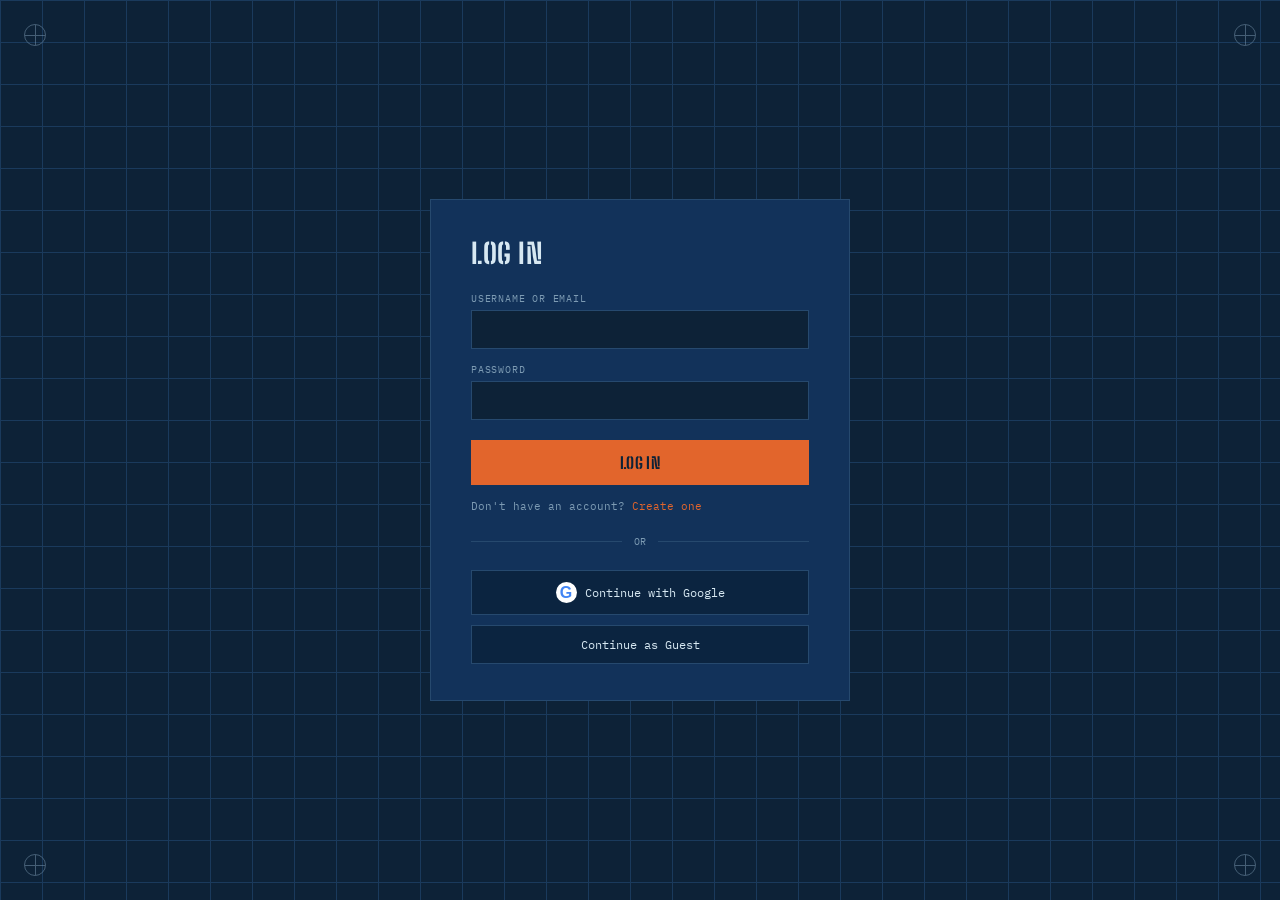
<file: templates/login.html>
<!DOCTYPE html>
<html lang="en">
<head>
  <meta charset="UTF-8">
  <meta name="viewport" content="width=device-width, initial-scale=1">
  <title>Log In — Star Chart Draft</title>
  <link rel="preconnect" href="https://fonts.googleapis.com">
  <link href="https://fonts.googleapis.com/css2?family=Big+Shoulders+Stencil+Text:wght@600;800&family=IBM+Plex+Mono:ital,wght@0,400;0,500;0,600;1,400&display=swap" rel="stylesheet">
  <style>
    :root{
      --ink:#0d2237;
      --sheet:#12325a;
      --sheet-2:#0b2440;
      --gridline:#26496e;
      --gridline-soft:#1a3a5c;
      --cyan:#d7e8f2;
      --cyan-dim:#7d9bb3;
      --grease:#e2652c;
      --grease-dim:#8a4526;
      --error:#e2652c;
    }
    *{box-sizing:border-box}
    body{
      margin:0;
      min-height:100vh;
      background:linear-gradient(var(--gridline-soft) 1px,transparent 1px),linear-gradient(90deg,var(--gridline-soft) 1px,transparent 1px),var(--ink);
      background-size:42px 42px;
      color:var(--cyan);
      font-family:'IBM Plex Mono',monospace;
      display:flex;
      align-items:center;
      justify-content:center;
      position:relative;
      padding:24px 0;
    }
    .reg-mark{position:absolute;width:22px;height:22px;opacity:.5;border:1px solid var(--cyan-dim);border-radius:50%}
    .reg-mark::before,.reg-mark::after{content:'';position:absolute;background:var(--cyan-dim)}
    .reg-mark::before{width:100%;height:1px;top:50%}
    .reg-mark::after{width:1px;height:100%;left:50%}
    .reg-tl{top:24px;left:24px}
    .reg-tr{top:24px;right:24px}
    .reg-bl{bottom:24px;left:24px}
    .reg-br{bottom:24px;right:24px}
    .card{width:420px;max-width:90vw;background:var(--sheet);border:1px solid var(--gridline);padding:36px 40px}
    .card h1{font-family:'Big Shoulders Stencil Text',sans-serif;font-weight:800;text-transform:uppercase;letter-spacing:.02em;font-size:28px;margin:0 0 22px;color:var(--cyan)}
    label{display:block;font-size:10px;text-transform:uppercase;letter-spacing:.08em;color:var(--cyan-dim);margin:14px 0 5px}
    input[type=text],input[type=password]{width:100%;padding:10px 11px;background:var(--ink);border:1px solid var(--gridline);color:var(--cyan);font-family:'IBM Plex Mono',monospace;font-size:13px}
    input:focus{outline:none;border-color:var(--grease)}
    .error-line{display:none;margin-top:14px;padding:9px 11px;border:1px solid var(--error);color:var(--error);font-size:11px;line-height:1.5}
    .error-line.show{display:block}
    .submit-btn{width:100%;margin-top:20px;padding:13px;border:none;cursor:pointer;background:var(--grease);color:var(--ink);font-family:'Big Shoulders Stencil Text',sans-serif;font-weight:800;font-size:16px;letter-spacing:.03em;text-transform:uppercase}
    .submit-btn:hover{background:#f07a44}
    .submit-btn:disabled{opacity:.5;cursor:wait}
    .switch-line{margin-top:14px;font-size:11px;color:var(--cyan-dim);text-align:left}
    .switch-line a{color:var(--grease);text-decoration:none;cursor:pointer}
    .switch-line a:hover{text-decoration:underline}
    .divider{display:flex;align-items:center;gap:12px;margin:22px 0}
    .divider .line{flex:1;height:1px;background:var(--gridline)}
    .divider span{font-size:10px;color:var(--cyan-dim);text-transform:uppercase}
    .google-btn,.guest-btn{width:100%;padding:11px;border:1px solid var(--gridline);background:var(--sheet-2);color:var(--cyan);font-family:'IBM Plex Mono',monospace;font-size:12px;cursor:pointer;display:flex;align-items:center;justify-content:center;gap:8px;text-decoration:none}
    .google-btn:hover,.guest-btn:hover{border-color:var(--grease-dim)}
    .google-mark{font-family:Arial,sans-serif;font-size:16px;font-weight:700;color:#4285f4;background:#fff;border-radius:50%;width:21px;height:21px;display:inline-flex;align-items:center;justify-content:center}
    .stack{display:flex;gap:10px;margin-top:10px}
    .stack>*{flex:1;margin-top:0}
    @media(max-width:480px){.card{padding:28px 22px}.reg-mark{display:none}}
  </style>
</head>
<body>
  <div class="reg-mark reg-tl"></div>
  <div class="reg-mark reg-tr"></div>
  <div class="reg-mark reg-bl"></div>
  <div class="reg-mark reg-br"></div>
  <div class="card">
    <h1 id="form-title">Log In</h1>
    <form id="auth-form" onsubmit="event.preventDefault(); submitAuth();">
      <div id="register-fields" style="display:none">
        <label for="first_name">First Name</label>
        <input type="text" id="first_name" autocomplete="given-name">
        <label for="last_name">Last Name</label>
        <input type="text" id="last_name" autocomplete="family-name">
      </div>
      <label id="identifier-label" for="identifier">Username or Email</label>
      <input type="text" id="identifier" autocomplete="username" required>
      <label for="password">Password</label>
      <input type="password" id="password" autocomplete="current-password" required>
      <div class="error-line" id="error-line" role="alert" aria-live="polite"></div>
      <button type="submit" class="submit-btn" id="submit-btn">Log In</button>
    </form>
    <div class="switch-line" id="switch-line">Don't have an account? <a onclick="setMode('register')">Create one</a></div>
    <div class="divider"><div class="line"></div><span>or</span><div class="line"></div></div>
    <div class="stack">
      <a href="/login/google" class="google-btn"><span class="google-mark">G</span>Continue with Google</a>
    </div>
    <div class="stack">
      <a href="/" class="guest-btn">Continue as Guest</a>
    </div>
  </div>
<script>
  let mode = new URLSearchParams(window.location.search).get('mode') === 'register' ? 'register' : 'login';

  function setMode(nextMode){
    mode = nextMode;
    const title = document.getElementById('form-title');
    const submitBtn = document.getElementById('submit-btn');
    const switchLine = document.getElementById('switch-line');
    const registerFields = document.getElementById('register-fields');
    const identifierLabel = document.getElementById('identifier-label');
    const identifier = document.getElementById('identifier');
    const errorLine = document.getElementById('error-line');
    errorLine.classList.remove('show');
    if(mode === 'register'){
      title.textContent = 'Create Account';
      submitBtn.textContent = 'Create Account';
      identifierLabel.textContent = 'Email';
      identifier.autocomplete = 'email';
      registerFields.style.display = '';
      switchLine.innerHTML = 'Already have an account? <a onclick="setMode(\'login\')">Log in</a>';
    } else {
      title.textContent = 'Log In';
      submitBtn.textContent = 'Log In';
      identifierLabel.textContent = 'Username or Email';
      identifier.autocomplete = 'username';
      registerFields.style.display = 'none';
      switchLine.innerHTML = 'Don\'t have an account? <a onclick="setMode(\'register\')">Create one</a>';
    }
  }

  function submitAuth(){
    const identifier = document.getElementById('identifier').value.trim();
    const password = document.getElementById('password').value;
    const errorLine = document.getElementById('error-line');
    const submitBtn = document.getElementById('submit-btn');
    errorLine.classList.remove('show');
    const formData = new FormData();
    let url;

    if(mode === 'register'){
      const firstName = document.getElementById('first_name').value.trim();
      if(!firstName || !identifier || !password){
        errorLine.textContent = 'First name, email, and password are required.';
        errorLine.classList.add('show');
        return;
      }
      url = '/register';
      formData.append('first_name', firstName);
      formData.append('last_name', document.getElementById('last_name').value.trim());
      formData.append('email', identifier);
      formData.append('password', password);
    } else {
      if(!identifier || !password){
        errorLine.textContent = 'Enter username/email and password.';
        errorLine.classList.add('show');
        return;
      }
      url = '/login';
      formData.append('username', identifier);
      formData.append('password', password);
    }

    submitBtn.disabled = true;
    fetch(url, {method:'POST', body:formData})
      .then(async response => {
        const data = await response.json();
        if(!response.ok && !data.error) data.error = 'Request failed. Please try again.';
        return data;
      })
      .then(data => {
        submitBtn.disabled = false;
        if(data.error){
          errorLine.textContent = data.error;
          errorLine.classList.add('show');
        } else {
          window.location.href = '/';
        }
      })
      .catch(() => {
        submitBtn.disabled = false;
        errorLine.textContent = 'Error connecting to server.';
        errorLine.classList.add('show');
      });
  }

  setMode(mode);
  const authError = new URLSearchParams(window.location.search).get('auth_error');
  const authErrors = {
    google_unavailable: 'Google sign-in is not configured yet. Set GOOGLE_CLIENT_ID and GOOGLE_CLIENT_SECRET.',
    google_email_unverified: 'Google could not verify this email address. Try another account.',
    google_account_conflict: 'This Google account is linked to a different account.',
    google_failed: 'Google sign-in could not be completed. Please try again.'
  };
  if(authError && authErrors[authError]){
    const errorLine = document.getElementById('error-line');
    errorLine.textContent = authErrors[authError];
    errorLine.classList.add('show');
  }                  

</script>
</body>
</html>
</file>
